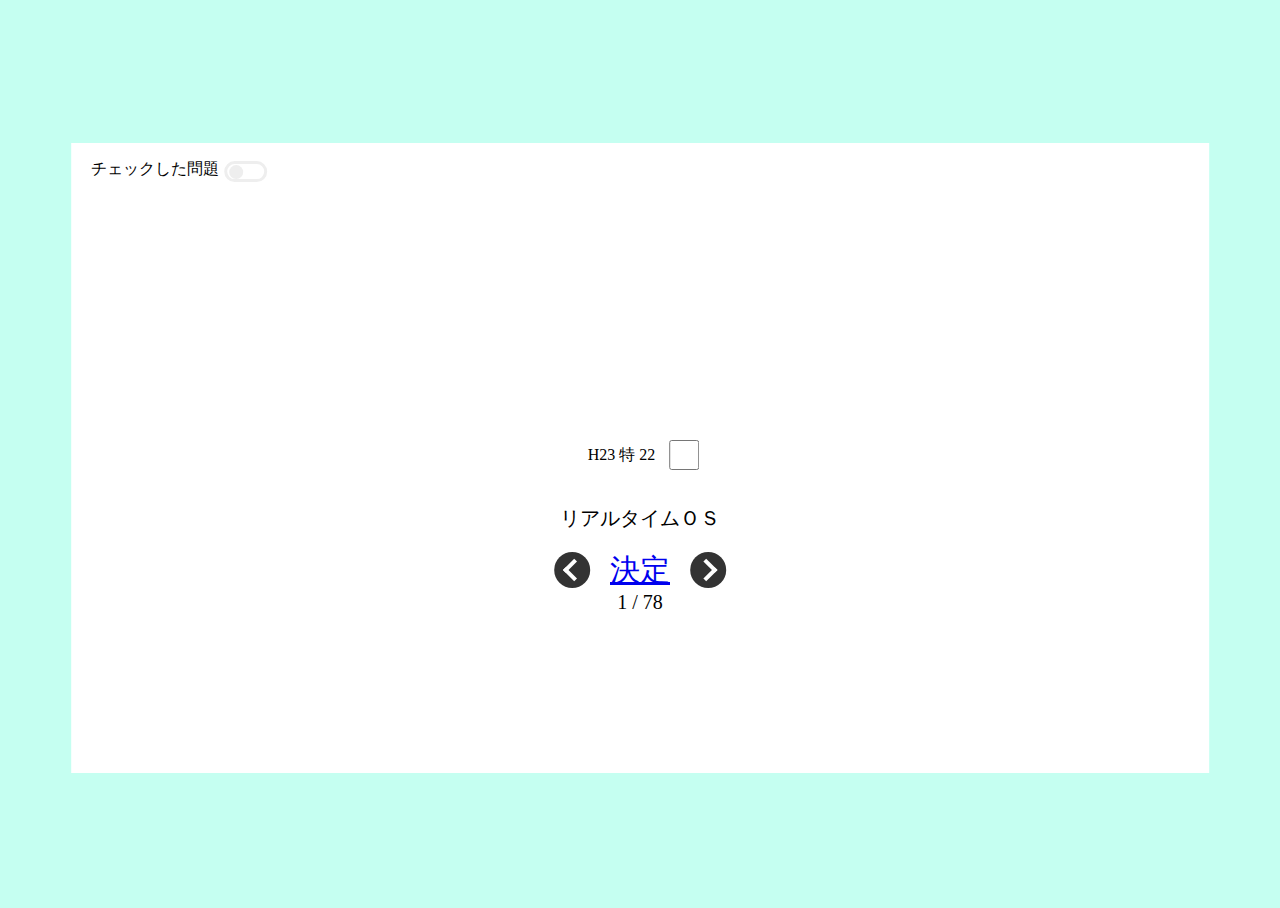
<file: index.html>
<!DOCTYPE html>
<html lang="en">
<head>
    <meta charset="UTF-8">
    <meta name="viewport" content="width=device-width, initial-scale=1.0">
    <link rel="stylesheet" href="css.css">
    <title>ディジタル工学</title>
</head>
<body>
    <div class="back">
        <div class="checked">
            <p>チェックした問題</p>
            <div class="toggle_button">
                <input id="toggle" class="toggle_input" type='checkbox' />
                <label for="toggle" class="toggle_label"/>
            </div>
        </div>
        <div class="data"><p id="data">R 元秋 48</p><input class="checkbox" type="checkbox" name="aaa" id=""></div>
        <div class="title"><p class="titleV" id="titleV">タイトル</p></div>
        <div class="select">
            <a class="arrow-l" id="left"></a>
            <a class="start" id="start" href="#" target="_blank">決定</a>
            <a class="arrow-r" id="right"></a></div>
        <div class="number">
            <span id="numerator">1</span>
            <span>/</span>
            <span id="denominator">10</span></div>
    </div>
    <script src="kakomon.js"></script>
</body>
</html>
</file>
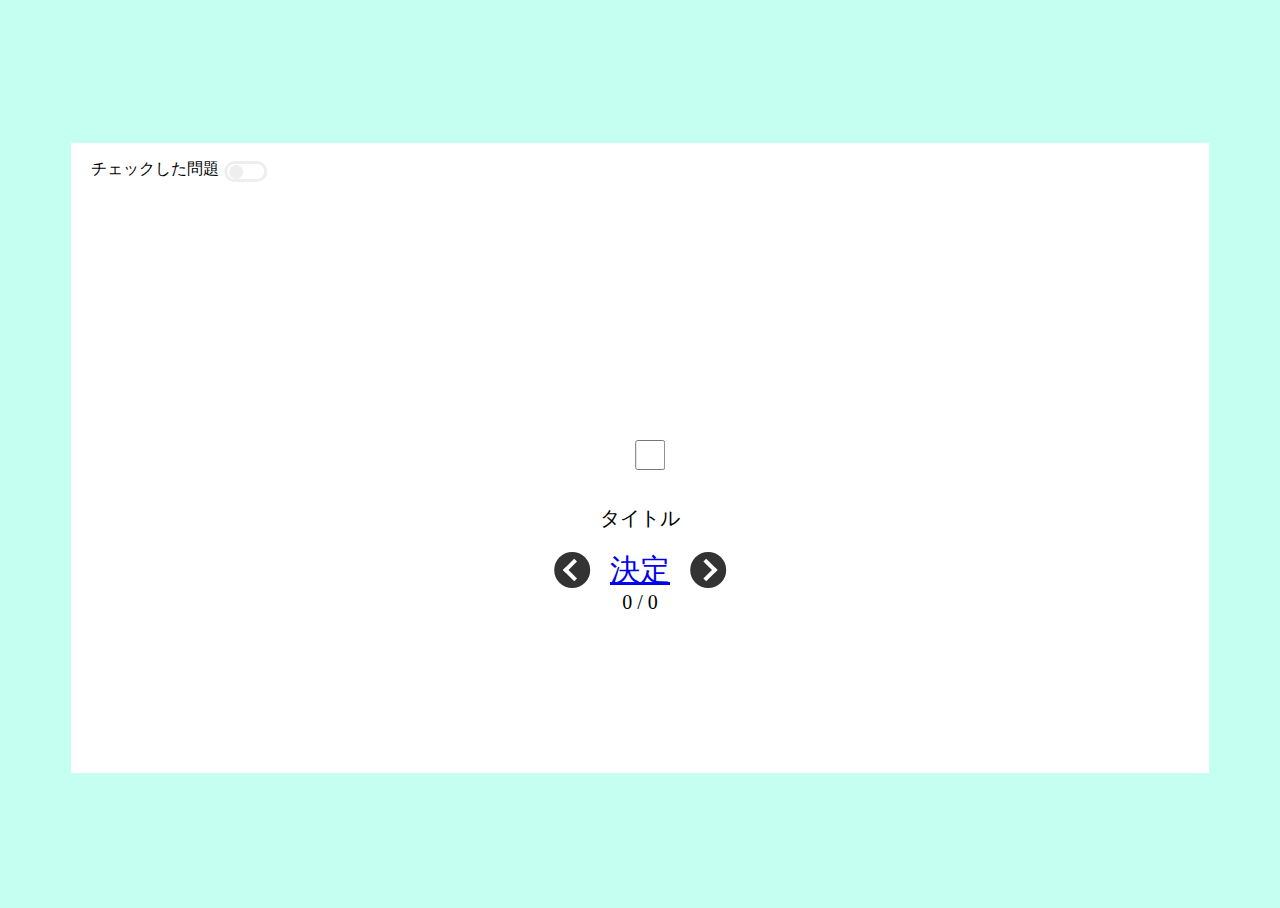
<file: calculator.html>
<!DOCTYPE html>
<html lang="en">
<head>
    <meta charset="UTF-8">
    <meta name="viewport" content="width=device-width, initial-scale=1.0">
    <link rel="stylesheet" href="css.css">
    <title>計算機工学</title>
</head>
<body>
    <div class="back">
        <div class="checked">
            <p>チェックした問題</p>
            <div class="toggle_button">
                <input id="toggle" class="toggle_input" type='checkbox' />
                <label for="toggle" class="toggle_label"/>
            </div>
        </div>
        <div class="data"><p id="data"></p><input class="checkbox" type="checkbox" name="aaa" id=""></div>
        <div class="title"><p class="titleV" id="titleV">タイトル</p></div>
        <div class="select">
            <a class="arrow-l" id="left"></a>
            <a class="start" id="start" href="#" target="_blank">決定</a>
            <a class="arrow-r" id="right"></a></div>
        <div class="number">
            <span id="numerator">0</span>
            <span>/</span>
            <span id="denominator">0</span></div>
    </div>
    <script src="calculator.js"></script>
</body>
</html>
</file>
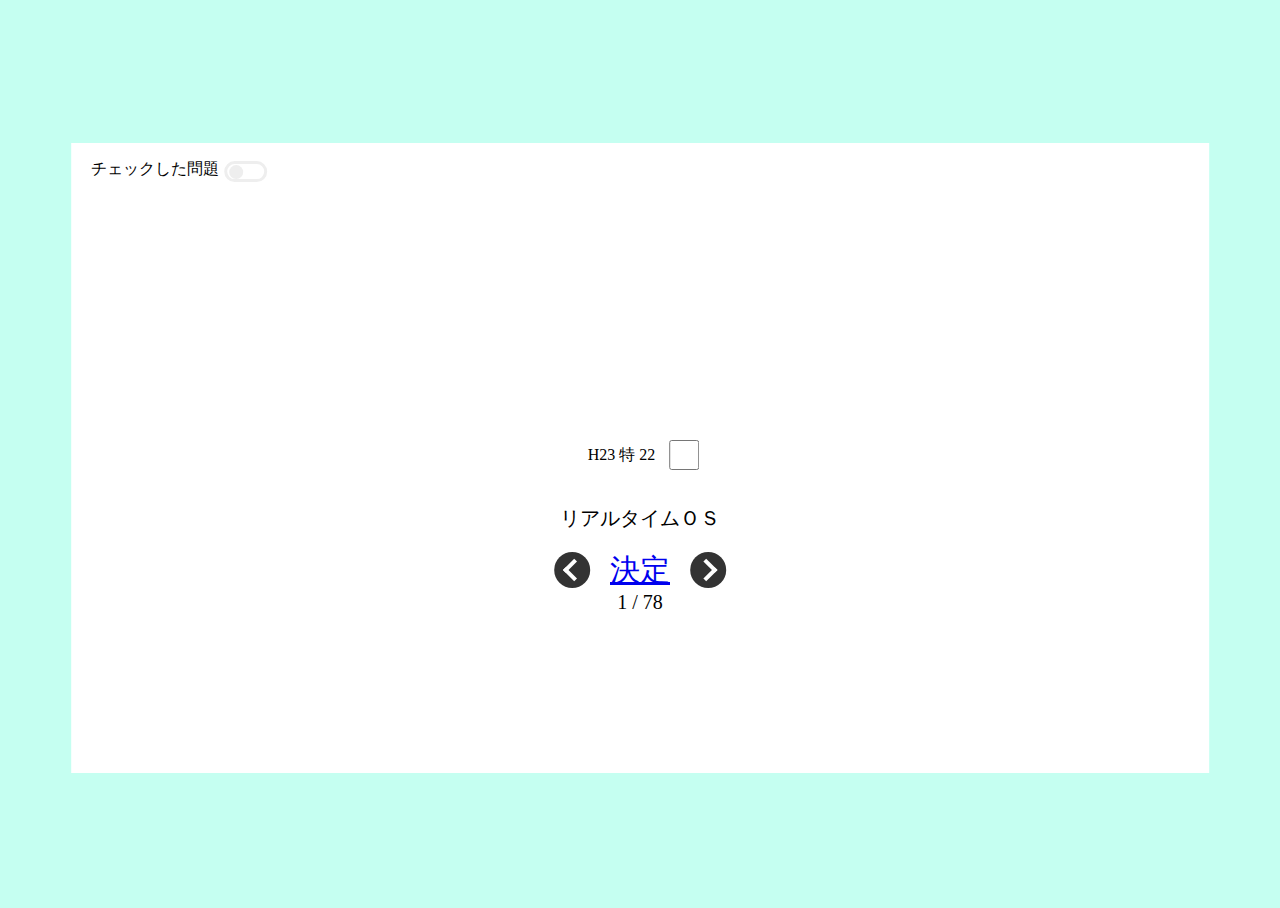
<file: digital.html>
<!DOCTYPE html>
<html lang="en">
<head>
    <meta charset="UTF-8">
    <meta name="viewport" content="width=device-width, initial-scale=1.0">
    <link rel="stylesheet" href="css.css">
    <title>ディジタル工学</title>
</head>
<body>
    <div class="back">
        <div class="checked">
            <p>チェックした問題</p>
            <div class="toggle_button">
                <input id="toggle1" class="toggle_input" type='checkbox' />
                <label for="toggle" class="toggle_label"/>
            </div>
        </div>
        <div class="data"><p id="data1">R 元秋 48</p><input class="checkbox" type="checkbox" name="aaa" id="checkbox1"></div>
        <div class="title"><p class="titleV" id="titleV1">タイトル</p></div>
        <div class="select">
            <a class="arrow-l" id="left1"></a>
            <a class="start" id="start1" href="#" target="_blank">決定</a>
            <a class="arrow-r" id="right1"></a></div>
        <div class="number">
            <span id="numerator1">1</span>
            <span>/</span>
            <span id="denominator1">10</span></div>
    </div>
    <script src="digital.js"></script>
</body>
</html>
</file>
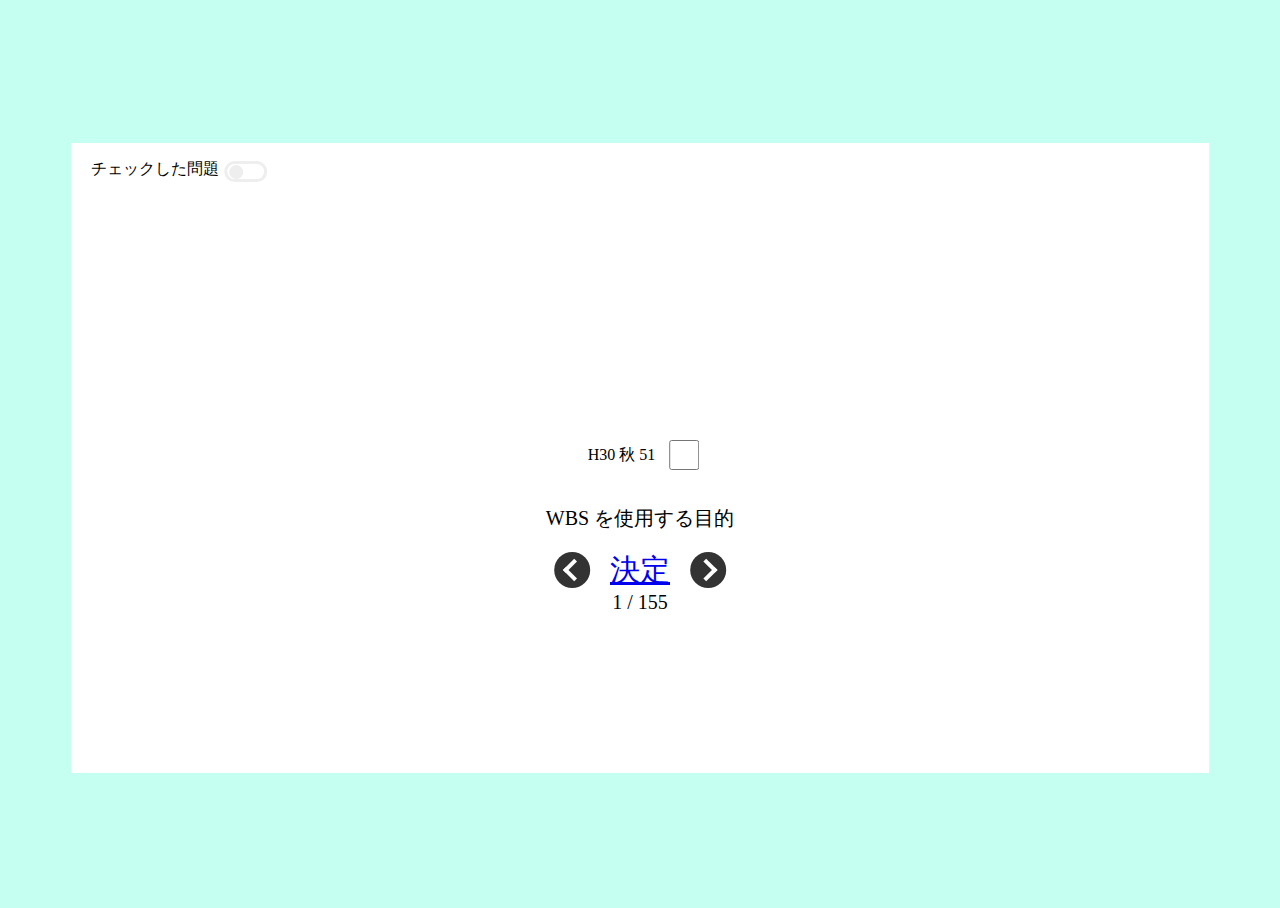
<file: software-kimatu-pc.html>
<meta name="viewport" content="width=device-width, initial-scale=1.0">
<link rel="stylesheet" href="css.css">
<title>ソフトウェア工学</title>
</head>
<body id="body1">
<div class="back">
    <div class="checked">
        <p>チェックした問題</p>
        <div class="toggle_button">
            <input id="toggle1" class="toggle_input" type='checkbox'/>
            <label for="toggle" class="toggle_label"/>
        </div>
    </div>
    <div class="data"><p id="data1"></p><input class="checkbox" type="checkbox" name="aaa" id="checkbox1"></div>
    <div class="title"><p class="titleV" id="titleV1"></p></div>
    <div class="select">
        <a class="arrow-l" id="left1"></a>
        <a class="start" id="start1" href="#" target="_blank">決定</a>
        <a class="arrow-r" id="right1"></a></div>
    <div class="number">
        <span id="numerator1">1</span>
        <span>/</span>
        <span id="denominator1">1</span></div>
</div>
<script src="software-kimatu-pc.js"></script>
</body>

</html>
</file>
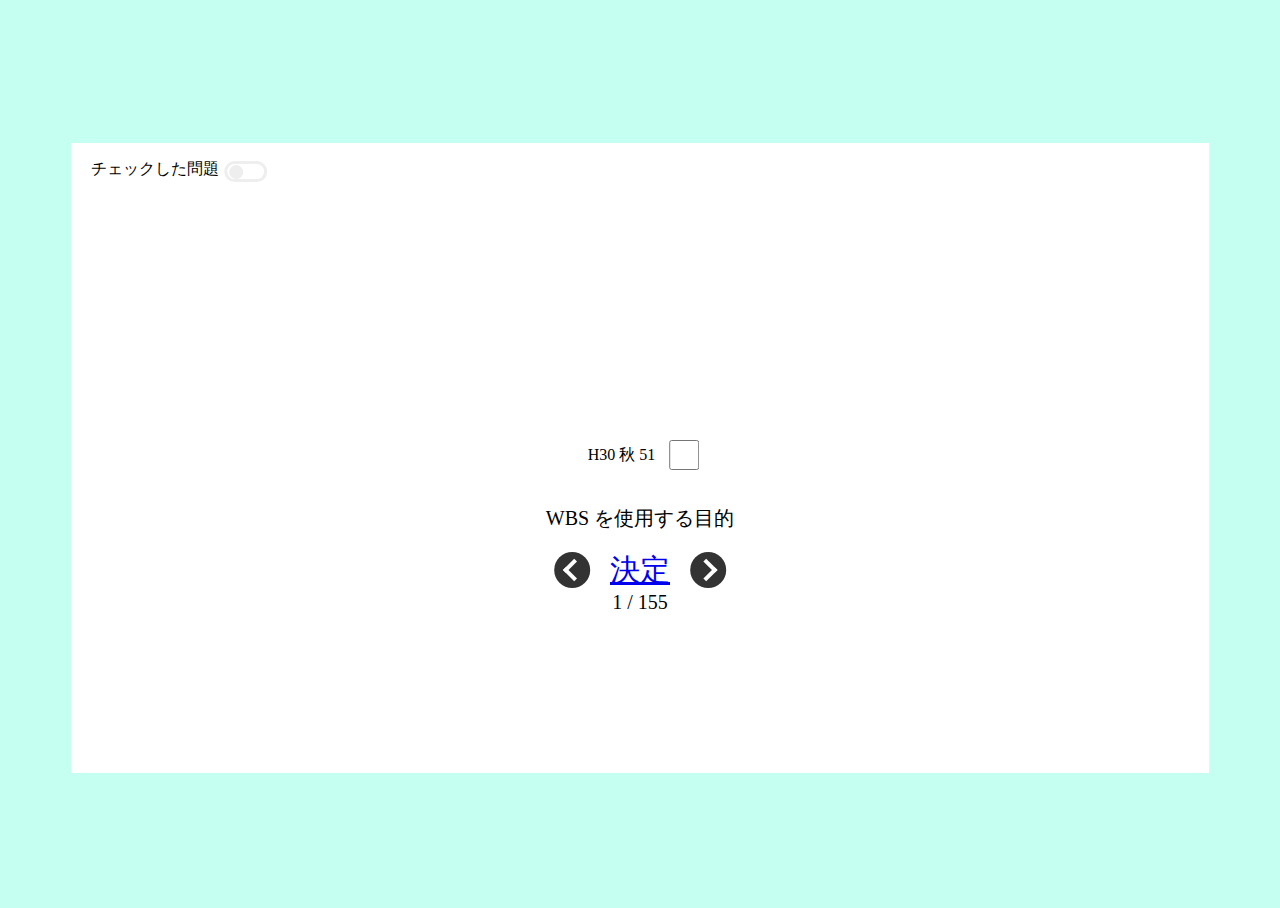
<file: software-kimatu.html>
<!DOCTYPE html>
<html lang="ja">
<head>
    <meta charset="UTF-8">
    <meta name="viewport" content="width=device-width, initial-scale=1.0">
    <link rel="stylesheet" href="css.css">
    <title>ソフトウェア工学</title>
</head>
<body id="body1">
    <div class="back">
        <div class="checked">
            <p>チェックした問題</p>
            <div class="toggle_button">
                <input id="toggle1" class="toggle_input" type='checkbox'/>
                <label for="toggle" class="toggle_label"/>
            </div>
        </div>
        <div class="data"><p id="data1"></p><input class="checkbox" type="checkbox" name="aaa" id="checkbox1"></div>
        <div class="title"><p class="titleV" id="titleV1"></p></div>
        <div class="select">
            <a class="arrow-l" id="left1"></a>
            <a class="start" id="start1" href="#" target="_blank">決定</a>
            <a class="arrow-r" id="right1"></a></div>
        <div class="number">
            <span id="numerator1">1</span>
            <span>/</span>
            <span id="denominator1">1</span></div>
    </div>
    <script src="software-kimatu.js"></script>
</body>
</html>
</file>
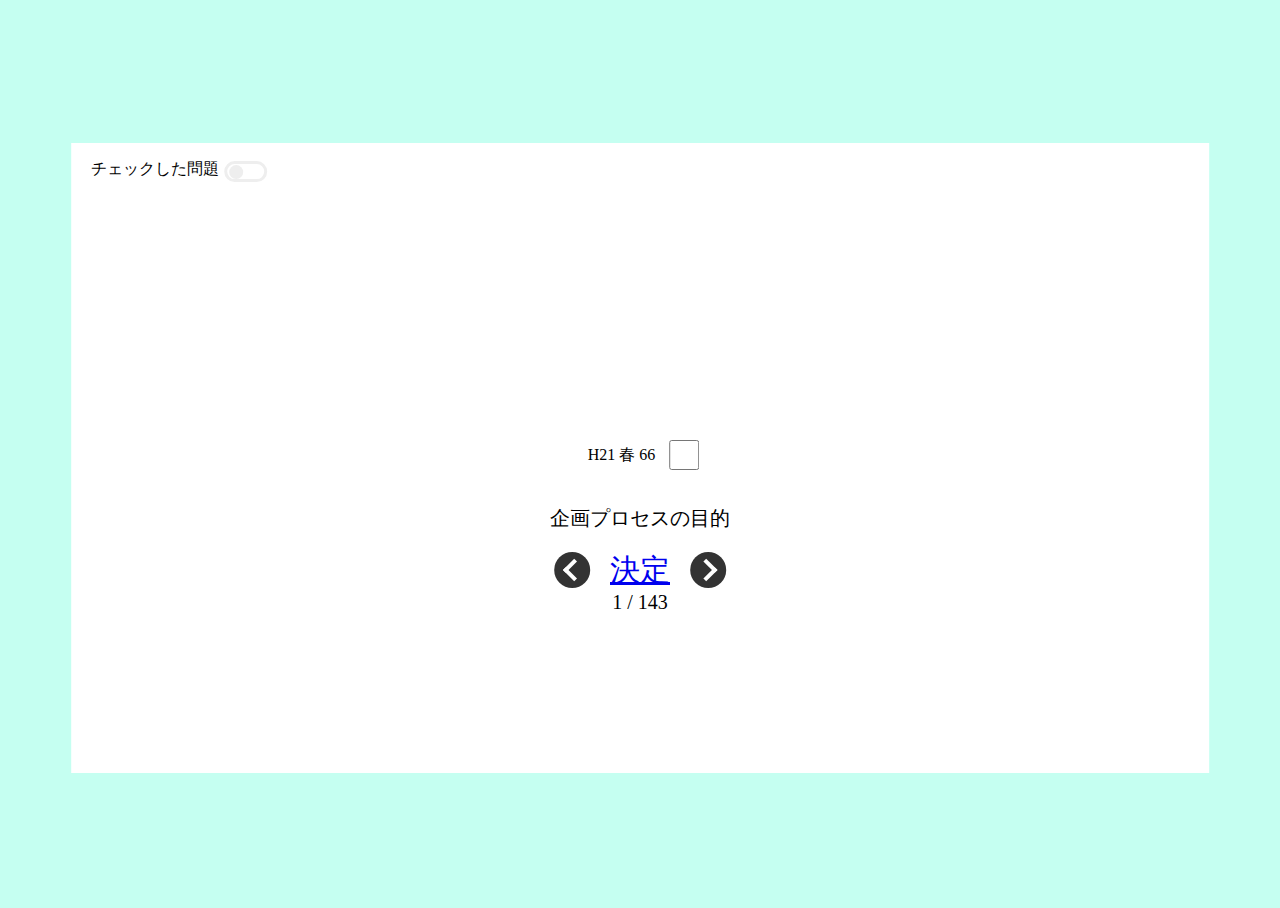
<file: software-pc.html>
<!DOCTYPE html>
<html lang="ja">
<head>
    <meta charset="UTF-8">
    <meta name="viewport" content="width=device-width, initial-scale=1.0">
    <link rel="stylesheet" href="css.css">
    <title>ソフトウェア工学</title>
</head>
<body id="body1">
    <div class="back">
        <div class="checked">
            <p>チェックした問題</p>
            <div class="toggle_button">
                <input id="toggle1" class="toggle_input" type='checkbox'/>
                <label for="toggle" class="toggle_label"/>
            </div>
        </div>
        <div class="data"><p id="data1"></p><input class="checkbox" type="checkbox" name="aaa" id="checkbox1"></div>
        <div class="title"><p class="titleV" id="titleV1"></p></div>
        <div class="select">
            <a class="arrow-l" id="left1"></a>
            <a class="start" id="start1" href="#" target="_blank">決定</a>
            <a class="arrow-r" id="right1"></a></div>
        <div class="number">
            <span id="numerator1">1</span>
            <span>/</span>
            <span id="denominator1">1</span></div>
    </div>
    <script src="software-pc.js"></script>
</body>
</html>
</file>
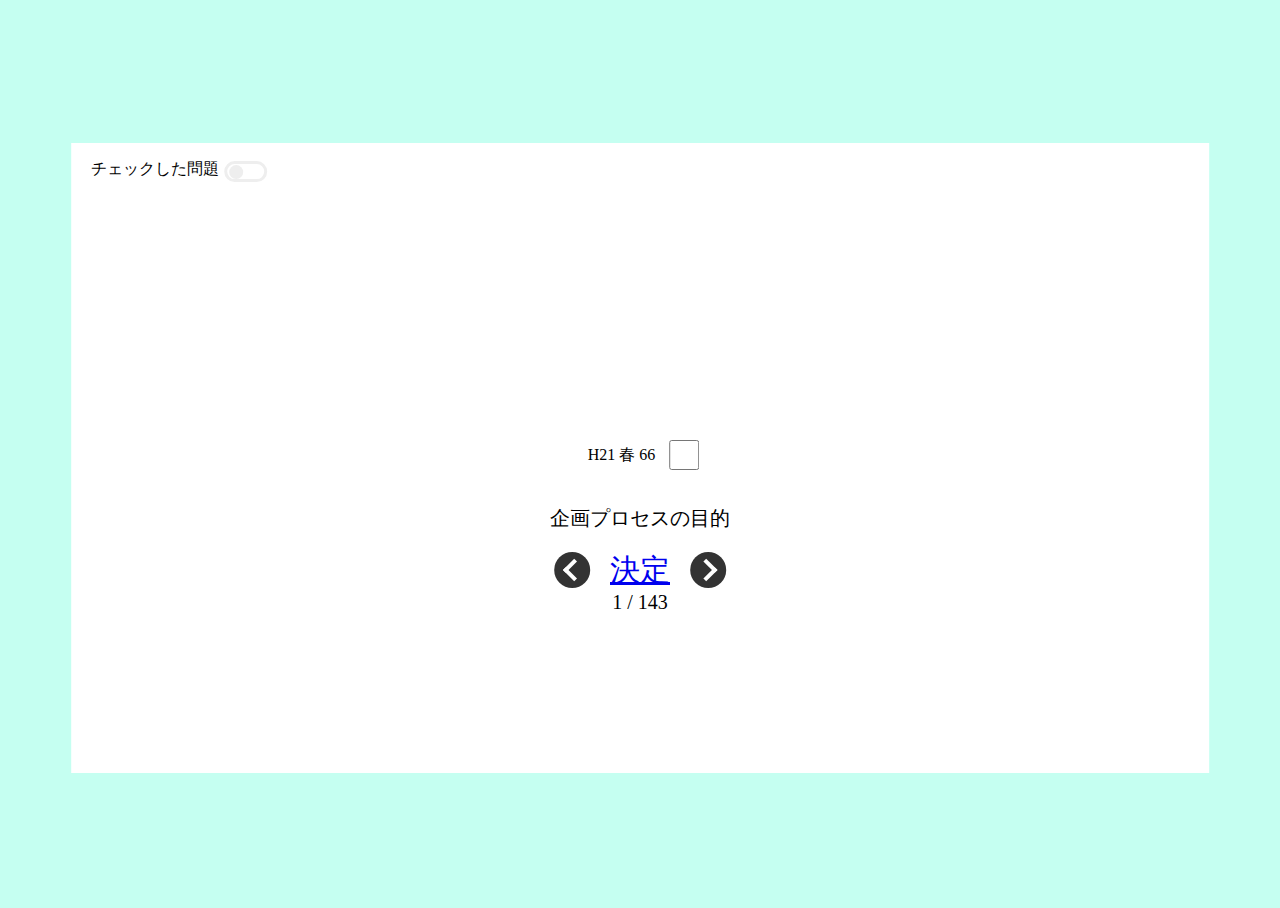
<file: software.html>
<!DOCTYPE html>
<html lang="ja">
<head>
    <meta charset="UTF-8">
    <meta name="viewport" content="width=device-width, initial-scale=1.0">
    <link rel="stylesheet" href="css.css">
    <title>ソフトウェア工学</title>
</head>
<body id="body1">
    <div class="back">
        <div class="checked">
            <p>チェックした問題</p>
            <div class="toggle_button">
                <input id="toggle1" class="toggle_input" type='checkbox'/>
                <label for="toggle" class="toggle_label"/>
            </div>
        </div>
        <div class="data"><p id="data1"></p><input class="checkbox" type="checkbox" name="aaa" id="checkbox1"></div>
        <div class="title"><p class="titleV" id="titleV1"></p></div>
        <div class="select">
            <a class="arrow-l" id="left1"></a>
            <a class="start" id="start1" href="#" target="_blank">決定</a>
            <a class="arrow-r" id="right1"></a></div>
        <div class="number">
            <span id="numerator1">1</span>
            <span>/</span>
            <span id="denominator1">1</span></div>
    </div>
    <script src="software.js"></script>
</body>
</html>
</file>
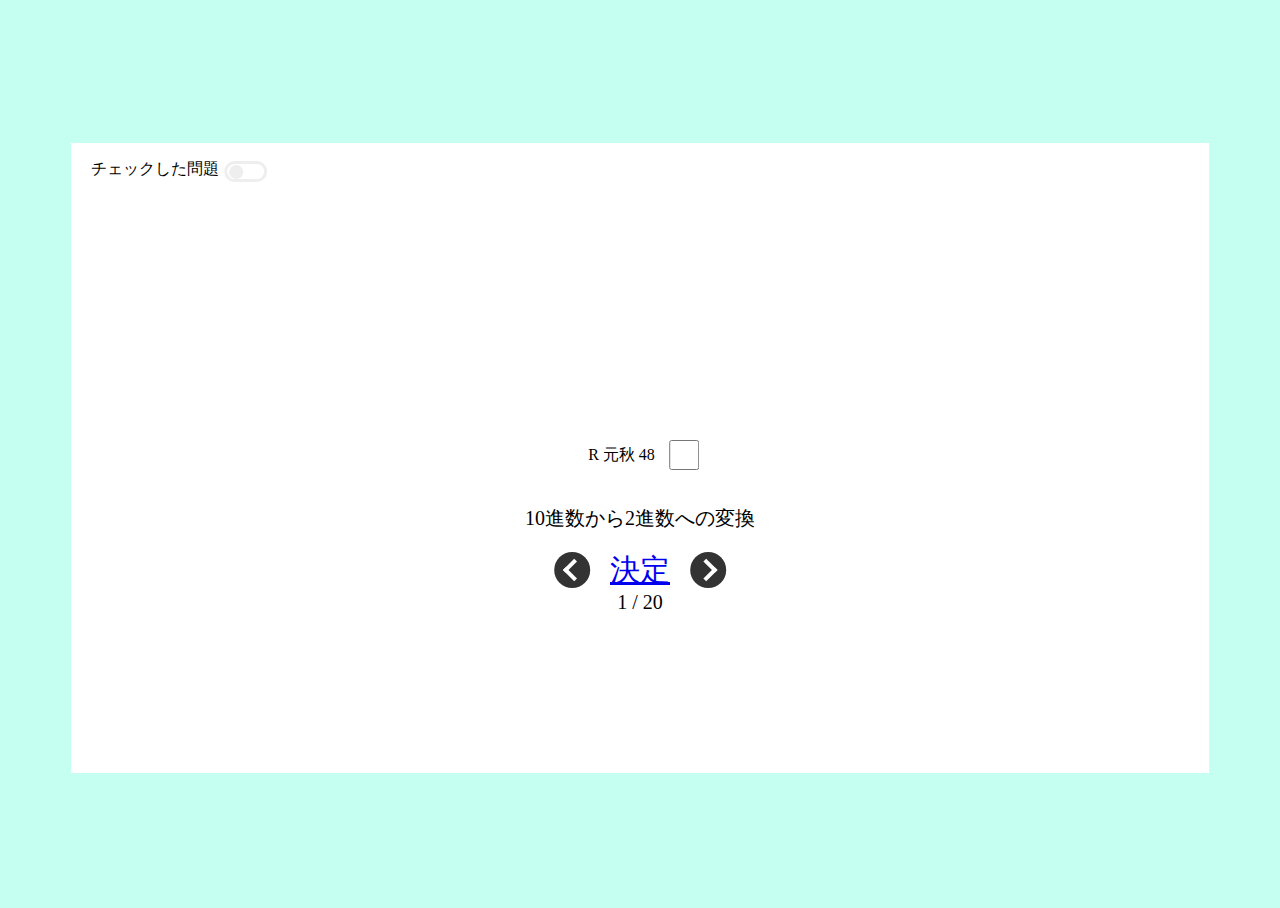
<file: zukeisyori.html>
<!DOCTYPE html>
<html lang="en">
<head>
    <meta charset="UTF-8">
    <meta name="viewport" content="width=device-width, initial-scale=1.0">
    <link rel="stylesheet" href="css.css">
    <title>図形処理オーガポン</title>
</head>
<body>
    <div class="back">
        <div class="checked">
            <p>チェックした問題</p>
            <div class="toggle_button">
                <input id="toggle3" class="toggle_input" type='checkbox' />
                <label for="toggle" class="toggle_label"/>
            </div>
        </div>
        <div class="data"><p id="data3">R 元秋 48</p><input class="checkbox" type="checkbox" name="aaa" id="checkbox3"></div>
        <div class="title"><p class="titleV" id="titleV3">タイトル</p></div>
        <div class="select">
            <a class="arrow-l" id="left3"></a>
            <a class="start" id="start3" href="#" target="_blank">決定</a>
            <a class="arrow-r" id="right3"></a></div>
        <div class="number">
            <span id="numerator3">1</span>
            <span>/</span>
            <span id="denominator3">10</span></div>
    </div>
    <script src="zukeisyori.js"></script>
</body>
</html>
</file>
<file: css.css>
html, body{
    height: 100%;
    background-color: rgb(197, 255, 241);
}

.back{
    position: relative;
    top: 50%;
    left: 50%;
    transform: translate(-50%, -50%);
    width: 90%;
    height: 70%;
    background-color: white;
}

.checked{
  display: flex;
  align-items: center;
  margin-left: 20px;
}


.toggle_input {
  position: absolute;
  left: 0;
  top: 0;
  width: 100%;
  height: 100%;
  z-index: 5;
  opacity: 0;
  cursor: pointer;
}

.toggle_label {
  width: 42.5px;
  height: 21px;
  background: #fff;
  border: 3px solid #eee;
  position: relative;
  display: inline-block;
  border-radius: 40px;
  transition: 0.4s;
  box-sizing: border-box;
}

.toggle_label:after {
  content: "";
  position: absolute;
  width: 14px;
  height: 14px;
  border-radius: 100%;
  left: 2px;
  top: 51%;
  transform: translateY(-50%);
  z-index: 2;
  background: #eee;
  transition: 0.4s;
}

.toggle_input:checked + .toggle_label {

  border: 3px solid #4BD865;
}

.toggle_input:checked + .toggle_label:after {
  left: 20px;
  background: #4BD865;
}

.toggle_button {
  position: relative;
  height: 21px;
  margin-left: 5px;
  transform: translateY(10%);
}

.data{
  display: flex;
  align-items: center;
  justify-content: center;
  height: 10%;
  margin-top: 20%;
}

.data p{
  margin: 0 10px;
}

.title{
  height: 10%;
  display: flex;
  align-items: center;
  font-size: 20px;
  justify-content: center;
}

.titleV{
  margin: 0 20px;
}

.checkbox{
  height: 30px;
  width: 30px;
}

.select{
    display: flex;
    justify-content: center;
}

.start{
  font-size: 30px;
}

.arrow-l{
  margin: 0 20px;
  position: relative;
  display: inline-block;
  padding-right: 22px;
}
.arrow-l:before {
  content: '';
  width: 36px;
  height: 36px;
  background: #333;
  border-radius: 50%;
  position: absolute;
  top: 0;
  right: 0;
  bottom: 0;
  margin: auto;
}
.arrow-l:after {
  content: '';
  width: 12px;
  height: 12px;
  border: 0;
  border-top: solid 4px #fff;
  border-right: solid 4px #fff;
  transform: rotate(225deg);
  position: absolute;
  top: 0;
  right: 8px;
  bottom: 0;
  margin: auto;
}
.arrow-r {
  margin: 0 20px;
  position: relative;
  display: inline-block;
  padding-left: 22px;
}
.arrow-r:before {
  content: '';
  width: 36px;
  height: 36px;
  background: #333;
  border-radius: 50%;
  position: absolute;
  top: 0;
  left: 0;
  bottom: 0;
  margin: auto;
}
.arrow-r:after {
  content: '';
  width: 12px;
  height: 12px;
  border: 0;
  border-top: solid 4px #fff;
  border-right: solid 4px #fff;
  transform: rotate(45deg);
  position: absolute;
  top: 0;
  left: 8px;
  bottom: 0;
  margin: auto;
}

.number{
  text-align: center;
  font-size: 20px;
}
</file>
